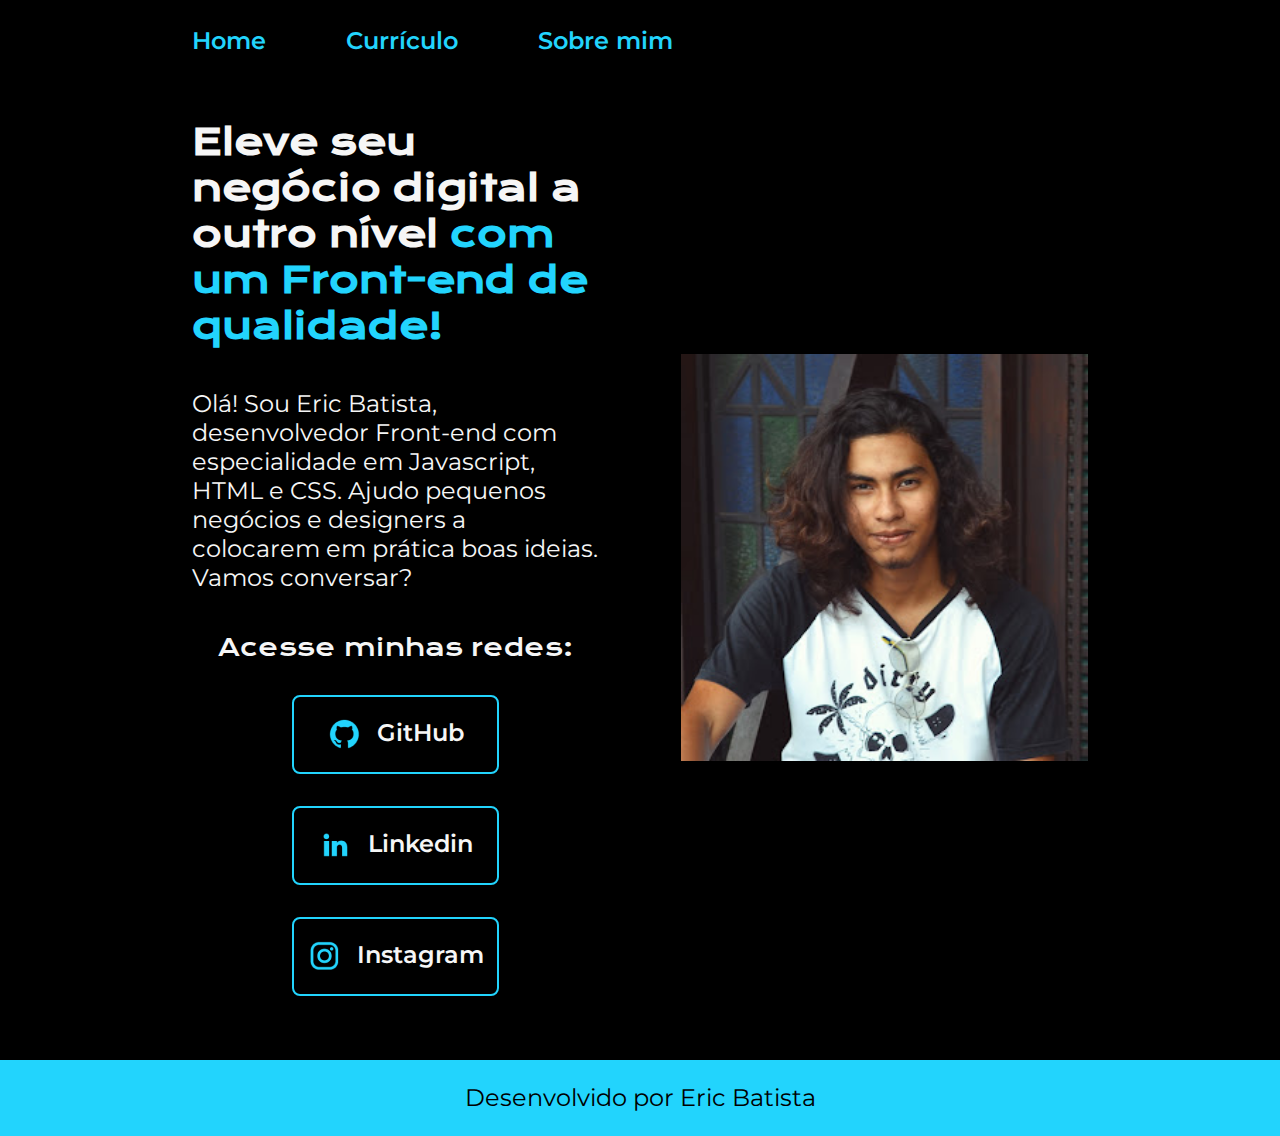
<file: index.html>
<!DOCTYPE html>
<html lang="pt-br">
<head>
    <meta charset="UTF-8">
    <meta http-equiv="X-UA-Compatible" content="IE=edge">
    <meta name="viewport" content="width=device-width, initial-scale=1.0">
    <title>Portfolio</title>
    <link rel="stylesheet" href="./styles/style.css">
</head>
<body>
    <header class="cabecalho">
        <nav class="cabecalho__menu">
            <a class="cabecalho__menu__link" href="index.html">Home</a>
            <a class="cabecalho__menu__link" href="curriculo.html">Currículo</a>
            <a class="cabecalho__menu__link" href="about.html">Sobre mim</a>
        </nav>
    </header>
    <main class="apresentacao">
        <section class="apresentacao__conteudo">
            <h1 class="apresentacao__conteudo__titulo">Eleve seu negócio digital a outro nível <strong class="titulo-destaque">com um Front-end de qualidade!</strong></h1>
            <p class="apresentacao__conteudo__paragrafo">Olá! Sou Eric Batista, desenvolvedor Front-end com especialidade em Javascript, HTML e CSS. Ajudo pequenos negócios e designers a colocarem em prática boas ideias. Vamos conversar?</p>
            <div class="apresentacao__links">
                <h2 class="apresentacao__links__subtitulo">Acesse minhas redes:</h2>
                <a class="apresentacao__links__navegacao" href="https://github.com/ericrennan">
                    <img src="./assets/github.png">
                    GitHub</a>
                <a class="apresentacao__links__navegacao" href="https://linkedin.com/eric-batista">
                    <img src="./assets/linkedin.png">
                    Linkedin</a>
                <a class="apresentacao__links__navegacao" href="https://instagram.com/eric_rennan">
                    <img src="./assets/instagram.png">
                    Instagram</a>
            </div>
        </section>
        <img class="apresentacao__imagem" src="./assets/perfilgoogle.jpg" alt="Foto de Eric Batista">
    </main>
    <footer class="rodape">
        <p>Desenvolvido por Eric Batista</p>
    </footer>
</body>
</html>
</file>
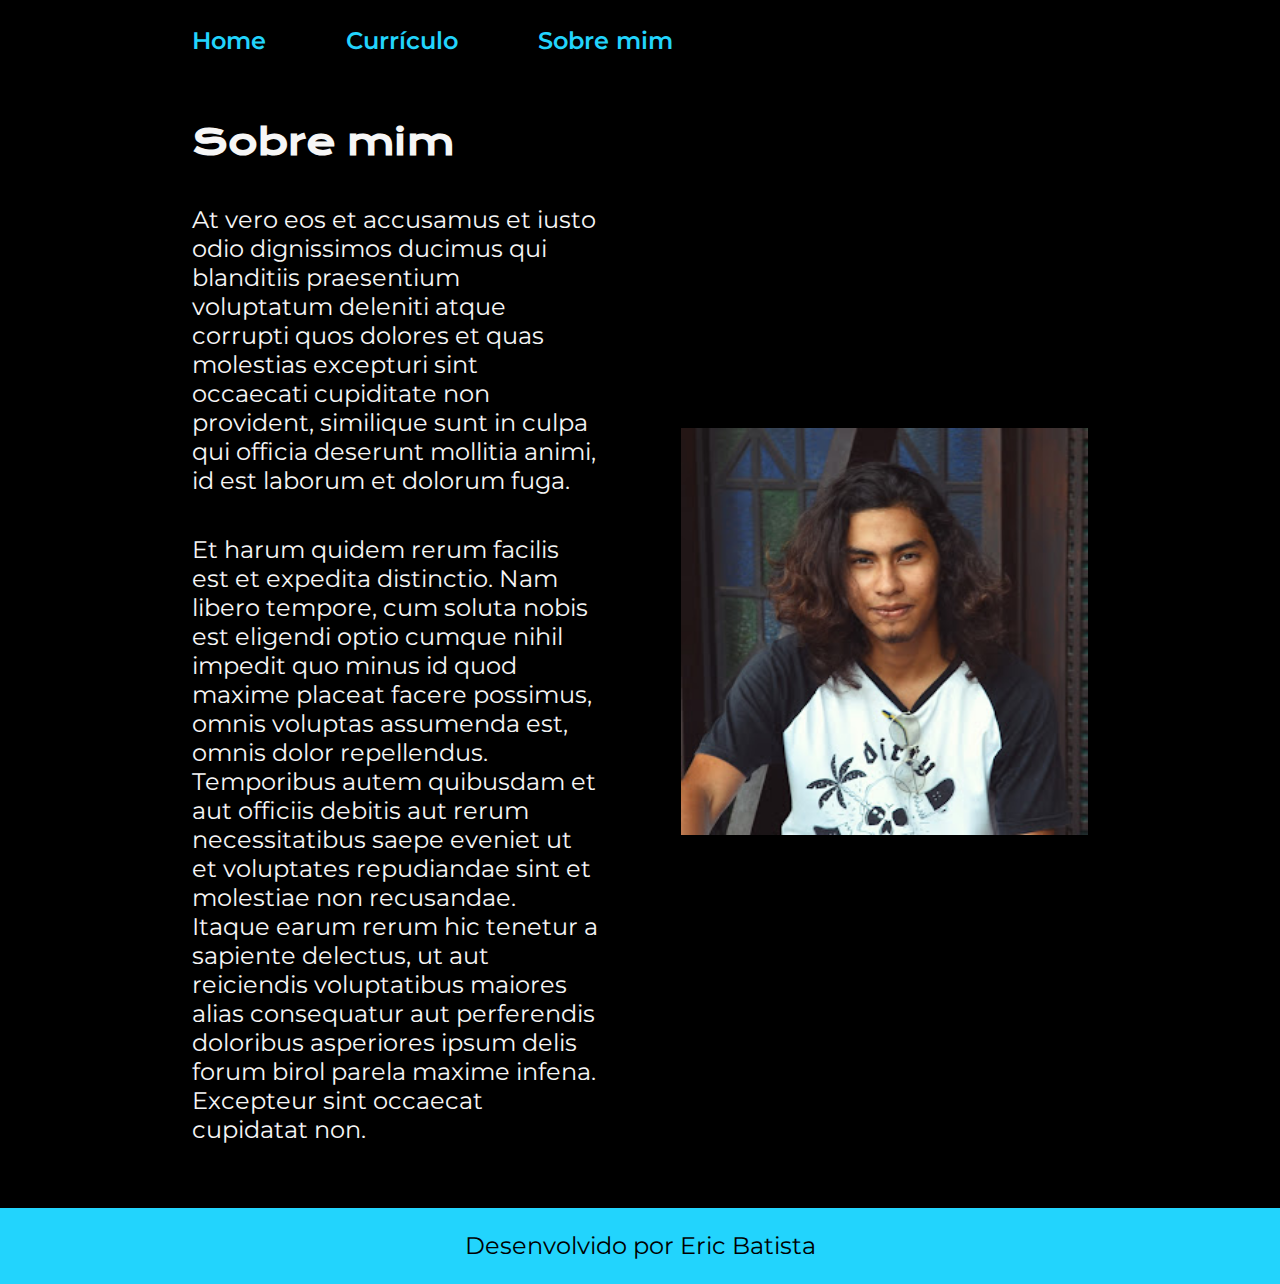
<file: about.html>
<!DOCTYPE html>
<html lang="pt-br">
<head>
    <meta charset="UTF-8">
    <meta http-equiv="X-UA-Compatible" content="IE=edge">
    <meta name="viewport" content="width=device-width, initial-scale=1.0">
    <title>Sobre mim</title>
    <link rel="stylesheet" href="./styles/style.css">
</head>
<body>
    <header class="cabecalho">
        <nav class="cabecalho__menu">
            <a class="cabecalho__menu__link" href="index.html">Home</a>
            <a class="cabecalho__menu__link" href="curriculo.html">Currículo</a>
            <a class="cabecalho__menu__link" href="about.html">Sobre mim</a>
        </nav>
    </header>
    <main class="apresentacao">
        <section class="apresentacao__conteudo">
            <h1 class="apresentacao__conteudo__titulo">Sobre mim</h1>
            <p class="apresentacao__conteudo__paragrafo">At vero eos et accusamus et iusto odio dignissimos ducimus qui blanditiis praesentium voluptatum deleniti atque corrupti quos dolores et quas molestias excepturi sint occaecati cupiditate non provident, similique sunt in culpa qui officia deserunt mollitia animi, id est laborum et dolorum fuga.</p>
            <p class="apresentacao__conteudo__paragrafo">Et harum quidem rerum facilis est et expedita distinctio. Nam libero tempore, cum soluta nobis est eligendi optio cumque nihil impedit quo minus id quod maxime placeat facere possimus, omnis voluptas assumenda est, omnis dolor repellendus. Temporibus autem quibusdam et aut officiis debitis aut rerum necessitatibus saepe eveniet ut et voluptates repudiandae sint et molestiae non recusandae. Itaque earum rerum hic tenetur a sapiente delectus, ut aut reiciendis voluptatibus maiores alias consequatur aut perferendis doloribus asperiores ipsum delis forum birol parela maxime infena. Excepteur sint occaecat cupidatat non.</p>
        </section>
        <img class="apresentacao__imagem" src="./assets/perfilgoogle.jpg" alt="Foto de Eric Batista">
    </main>
    <footer class="rodape">
        <p>Desenvolvido por Eric Batista</p>
    </footer>
</body>
   
</html>
</file>
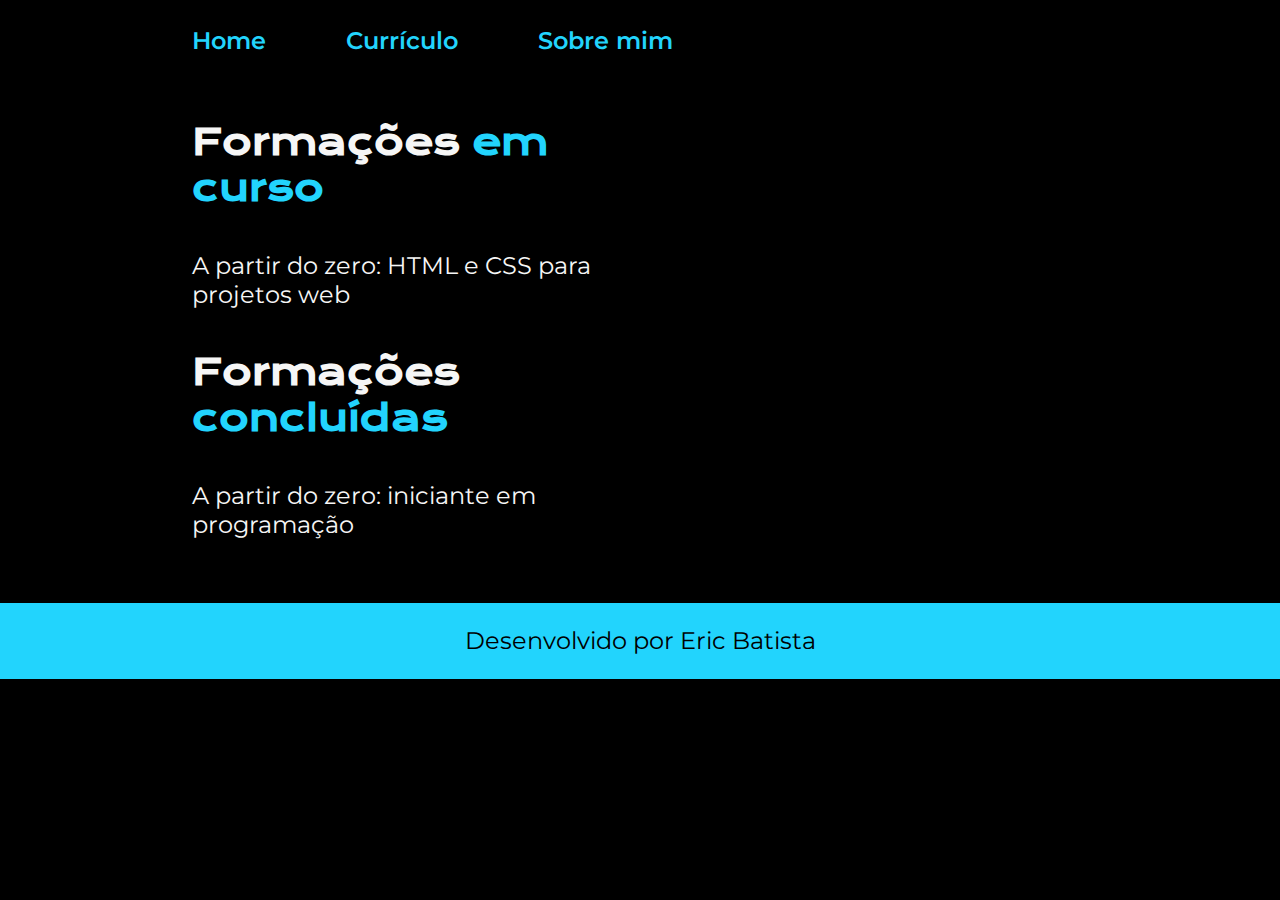
<file: curriculo.html>
<!DOCTYPE html>
<html lang="pt-br">
<head>
    <meta charset="UTF-8">
    <meta http-equiv="X-UA-Compatible" content="IE=edge">
    <meta name="viewport" content="width=device-width, initial-scale=1.0">
    <title>Currículo</title>
    <link rel="stylesheet" href="./styles/style.css">
</head>
<body>
    <header class="cabecalho">
        <nav class="cabecalho__menu">
            <a class="cabecalho__menu__link" href="index.html">Home</a>
            <a class="cabecalho__menu__link" href="curriculo.html">Currículo</a>
            <a class="cabecalho__menu__link" href="about.html">Sobre mim</a>
        </nav>
    </header>
    <main> 
        <main class="apresentacao">
        <section class="apresentacao__conteudo">
            <h1 class="apresentacao__conteudo__titulo">Formações <strong class="titulo-destaque">em curso</strong></h1>
            <p class="apresentacao__conteudo__paragrafo">A partir do zero: HTML e CSS para projetos web</p>
            <h2 class="apresentacao__conteudo__titulo">Formações <strong class="titulo-destaque">concluídas</strong></h2>
            <p class="apresentacao__conteudo__paragrafo">A partir do zero: iniciante em programação</p>
    </main>
    <footer class="rodape">
        <p>Desenvolvido por Eric Batista</p>
    </footer>
    </body>
</html>
</file>
<file: styles/style.css>
@import url('https://fonts.googleapis.com/css2?family=Krona+One&family=Montserrat:wght@400;600&display=swap');

:root {
    --cor-primaria: #000000;
    --cor-secundaria: #f6f6f6;
    --cor-terciaria: #22D4FD;
    --cor-hover: #272727;

    --fonte-primaria: 'Krona One', sans-serif;
    --fonte-secundaria: 'Montserrat', sans-serif;
}

* {
    margin: 0;
    padding: 0;
}

body {
    box-sizing: border-box;
    background-color: var(--cor-primaria);
    color: var(--cor-secundaria);
}

.cabecalho {
    padding: 2% 0% 0% 15%;
}

.cabecalho__menu {
    display: flex;
    gap: 80px;
}

.cabecalho__menu__link {
    color: var(--cor-terciaria);
    font-family: var(--fonte-secundaria);
    font-size: 1.5rem;
    font-weight: 600;
    text-decoration: none;
}

.titulo-destaque {
    color: var(--cor-terciaria);
}

.apresentacao {
    padding: 5% 15%;
    display: flex;
    align-items: center;
    justify-content: space-between;  
    gap: 82px;
}

.apresentacao__conteudo {
    width: 50%;
    display: flex;
    flex-direction: column;
    gap: 40px;
    
}

.apresentacao__conteudo__titulo {
    font-size: 2.25rem;
    font-family: var(--fonte-primaria);
}

.apresentacao__conteudo__paragrafo {
    font-size: 1.5rem;
    font-family: var(--fonte-secundaria);
}

.apresentacao__links {
    display: flex;
    flex-direction: column;
    align-items: center;
    gap: 32px;
    justify-content: space-between;
}

.apresentacao__links__subtitulo {
    font-family: var(--fonte-primaria);  
    font-weight: 400; 
    font-size: 1.5rem;
}

.apresentacao__links__navegacao {
    display: flex;
    justify-content: center;
    gap: 16px;
    border-radius: 8px;
    border: 2px solid var(--cor-terciaria);
    text-decoration: none;
    color: var(--cor-secundaria);
    width: 50%;
    text-align: center;
    font-family: var(--fonte-secundaria);
    font-weight: 600;
    font-size: 1.5rem;
    padding:21.5px 0;
}

.apresentacao__links__link:hover {
    background-color: var(--cor-hover);
}

.apresentacao__imagem {
    width: 50%;
}

.rodape {
    color: var(--cor-primaria);
    background-color: var(--cor-terciaria);
    padding: 23.64px 0;
    text-align: center;
    font-family: var(--fonte-secundaria);
    font-size: 1.5rem;
    font-weight: 400;
}

@media (max-width: 1200px) {
    .cabecalho {
        padding: 10%;
    }

    .cabecalho__menu {
        justify-content: center;    
    }

    .apresentacao {
        flex-direction: column-reverse;
        padding: 5%;
    }

    .apresentacao__conteudo {
        width: auto;
    }

   
        

}
</file>
